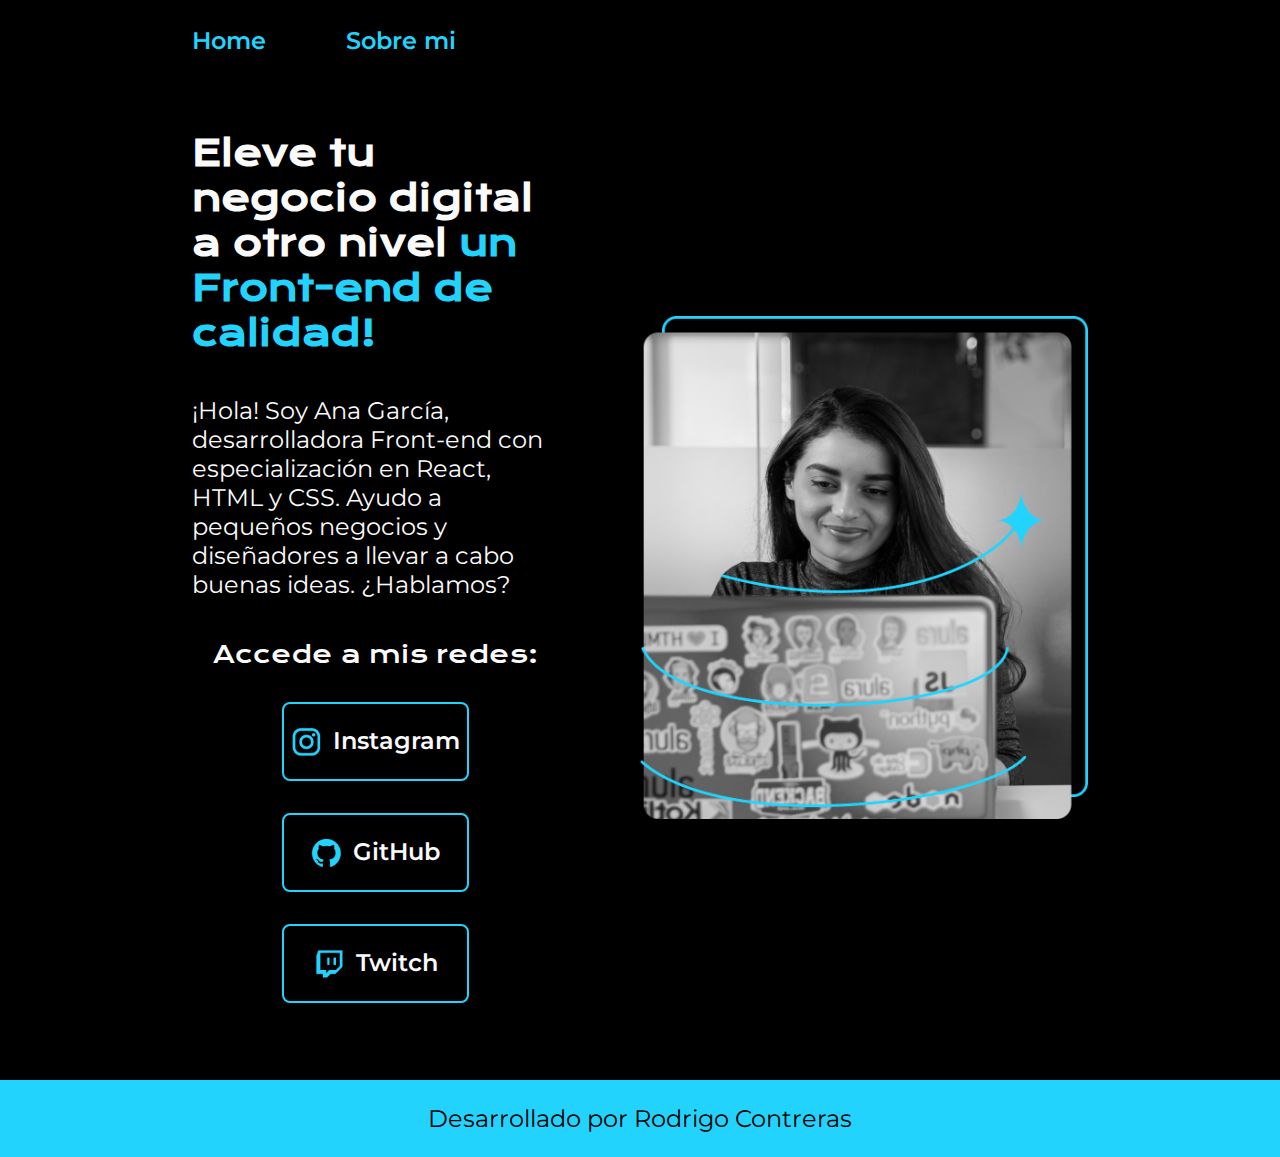
<file: index.html>
<!DOCTYPE html>
<html lang="es-mx">
<head>
    <meta charset="UTF-8">
    <meta name="viewport" content="width=device-width, initial-scale=1.0">
    <title>Portafolio</title>
    <link rel="stylesheet" href="./style/style.css">
</head>
<body>
    <header class="header">
        <nav class="header_menu">
            <a class="header_menu__link" href="index.html">Home</a>
            <a class="header_menu__link" href="about.html">Sobre mi</a>
        </nav>
    </header>
    <main class="presentacion">
        <section class="presentacion__contenido">
            <h1 class="presentacion__contenido__titulo">Eleve tu negocio digital a otro nivel <strong class="titulo-destaque">un Front-end de calidad!</strong></h1>
            <p class="presentacion__contenido__texto">¡Hola! Soy Ana García, desarrolladora Front-end con especialización en React, HTML y CSS. Ayudo a pequeños negocios y diseñadores a llevar a cabo buenas ideas. ¿Hablamos?
            </p>
            <div class="presentacion__enlaces">
                <h2 class="presentacion_enlaces_subtitulo">Accede a mis redes:</h2>
                <a class="presentacion__enlaces__link" href="https://www.instagram.com/"><img src="./Assets/instagram.png"> Instagram</a>
                <a class="presentacion__enlaces__link" href="https://github.com/"><img src="./Assets/github.png">GitHub</a>
                <a class="presentacion__enlaces__link" href="https://www.twitch.tv/"><img src="./Assets/twitch.png">Twitch</a>
            </div>
        </section>
        <img class="presentacion__imagen" src="Imagem.png" alt="Imagen de Ana García Trabjando">
    </main>
    <footer class="footer">
        <p>Desarrollado por Rodrigo Contreras</p>
    </footer>
</body>
</html>
</file>
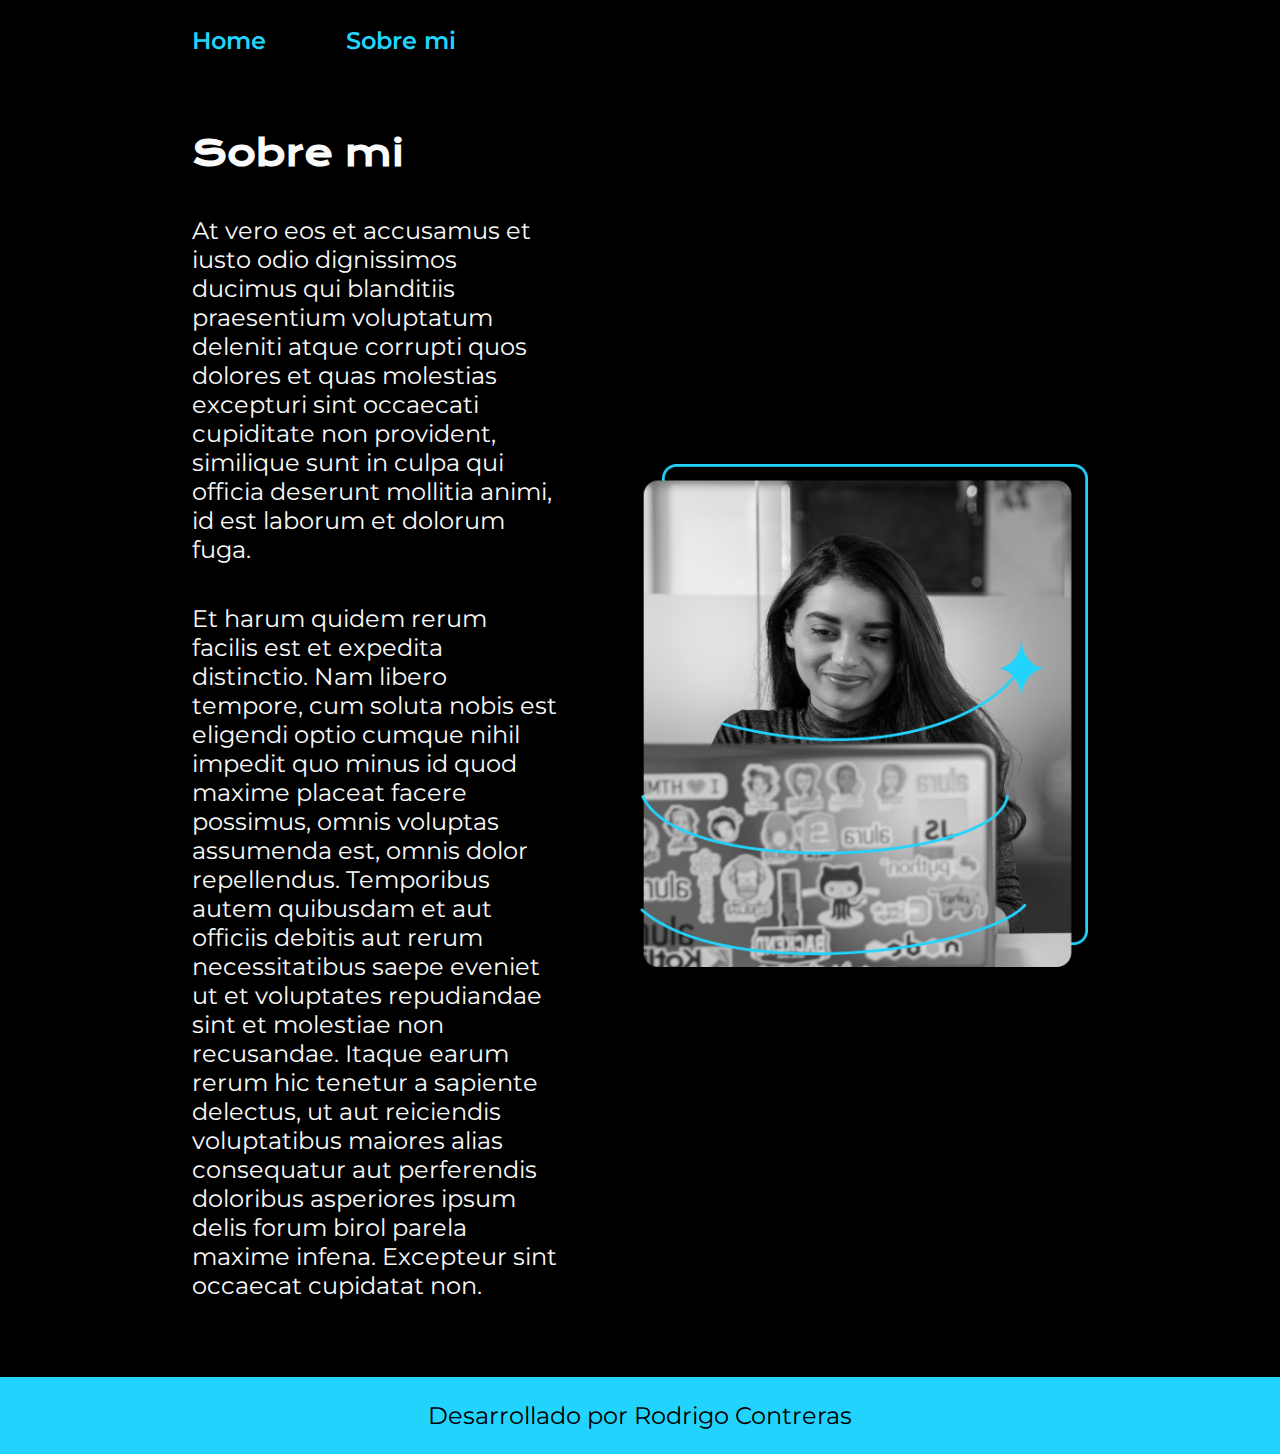
<file: about.html>
<!DOCTYPE html>
<html lang="es-mx">
<head>
    <meta charset="UTF-8">
    <meta name="viewport" content="width=device-width, initial-scale=1.0">
    <title>Sobre mi</title>
    <link rel="stylesheet" href="./style/style.css">
</head>
<body>
    <header class="header">
        <nav class="header_menu">
            <a class="header_menu__link" href="index.html">Home</a>
            <a class="header_menu__link" href="about.html">Sobre mi</a>
        </nav>
    </header>
    <main class="presentacion">
        <section class="presentacion__contenido">
            <h1 class="presentacion__contenido__titulo">Sobre mi</h1>
            <p class="presentacion__contenido__texto">At vero eos et accusamus et iusto odio dignissimos ducimus qui blanditiis praesentium voluptatum deleniti atque corrupti quos dolores et quas molestias excepturi sint occaecati cupiditate non provident, similique sunt in culpa qui officia deserunt mollitia animi, id est laborum et dolorum fuga.</p>
            <p class="presentacion__contenido__texto">Et harum quidem rerum facilis est et expedita distinctio. Nam libero tempore, cum soluta nobis est eligendi optio cumque nihil impedit quo minus id quod maxime placeat facere possimus, omnis voluptas assumenda est, omnis dolor repellendus. Temporibus autem quibusdam et aut officiis debitis aut rerum necessitatibus saepe eveniet ut et voluptates repudiandae sint et molestiae non recusandae. Itaque earum rerum hic tenetur a sapiente delectus, ut aut reiciendis voluptatibus maiores alias consequatur aut perferendis doloribus asperiores ipsum delis forum birol parela maxime infena. Excepteur sint occaecat cupidatat non.</p>

        </section>
        <img class="presentacion__imagen" src="Imagem.png" alt="Imagen de Ana García Trabjando">
    </main>
    <footer class="footer">
        <p>Desarrollado por Rodrigo Contreras</p>
    </footer>
</body>
</html>
</file>
<file: style/style.css>
@import url('https://fonts.googleapis.com/css2?family=Krona+One&family=Montserrat:ital,wght@0,100..900;1,100..900&display=swap');
:root{
    --color-primario: #000000;
    --color-secundario: #fafafa;
    --color-terciario: #22d4fd;

    --fuente-montserrat: "Montserrat", sans-serif;
    --fuente-Krona: "Krona One", sans-serif;

}

*{
    padding: 0;
    margin: 0;    
}

body{
    background-color: var(--color-primario);
    color: var(--color-secundario);
    box-sizing: border-box;
}

.header{
    padding: 2% 0% 0% 15%;
}

.header_menu{
    display: flex;
    gap: 80px;
}

.header_menu__link{
    font-family: var(--fuente-montserrat);
    font-size: 1.5rem;
    font-weight: 600;
    color: var(--color-terciario);
    text-decoration: none;
}

.titulo-destaque{
    color: #22d4fd;
}

.presentacion{
    padding: 6% 15%;
    display: flex;
    align-items: center;
    justify-content: space-between;
    gap: 82px;
}

.presentacion__contenido{
    width: 50%;
    display: flex;
    flex-direction: column;
    gap: 40px;
}

.presentacion__contenido__titulo{
    font-size: 2.2rem;
    font-family: var(--fuente-Krona);
}

.presentacion__contenido__texto{
    font-size: 1.5rem;
    font-family: var(--fuente-montserrat);
}

.presentacion__enlaces{
    display: flex;
    justify-content: space-between;
    flex-direction: column;
    align-items: center;
    gap: 32px;

}

.presentacion_enlaces_subtitulo{
    font-family: var(--fuente-Krona);
    font-size: 1.5rem;
    font-weight: 400;
}

.presentacion__enlaces__link{
    width: 50%;
    text-align: center;
    padding: 21.5px 0;
    border-radius: 8px;
    font-family: var(--fuente-montserrat);
    font-size: 1.5rem;
    font-weight: 600;
    text-decoration: none;
    color: var(--color-secundario);
    border: 2px solid var(--color-terciario);
    display: flex;
    justify-content: center;
    gap: 10px;
}

.presentacion__enlaces__link:hover{
    background-color: #272727;
}

.presentacion__imagen{
    width: 50%;
}

.footer{
    background-color: #22d4fd;
    padding: 1.5rem;
    color: var(--color-primario);
    text-align: center;
    font-family: var(--fuente-montserrat);
    font-size: 1.5rem;
    font-weight: 400;
}

@media (max-width: 1200px){

    .header{
        padding: 10%;
    }

    .header_menu{
        justify-content: center;
    }

    .presentacion{
        flex-direction: column-reverse ;
        padding: 5%;
    }

    .presentacion__contenido{
        width: auto;

    }
}
</file>
